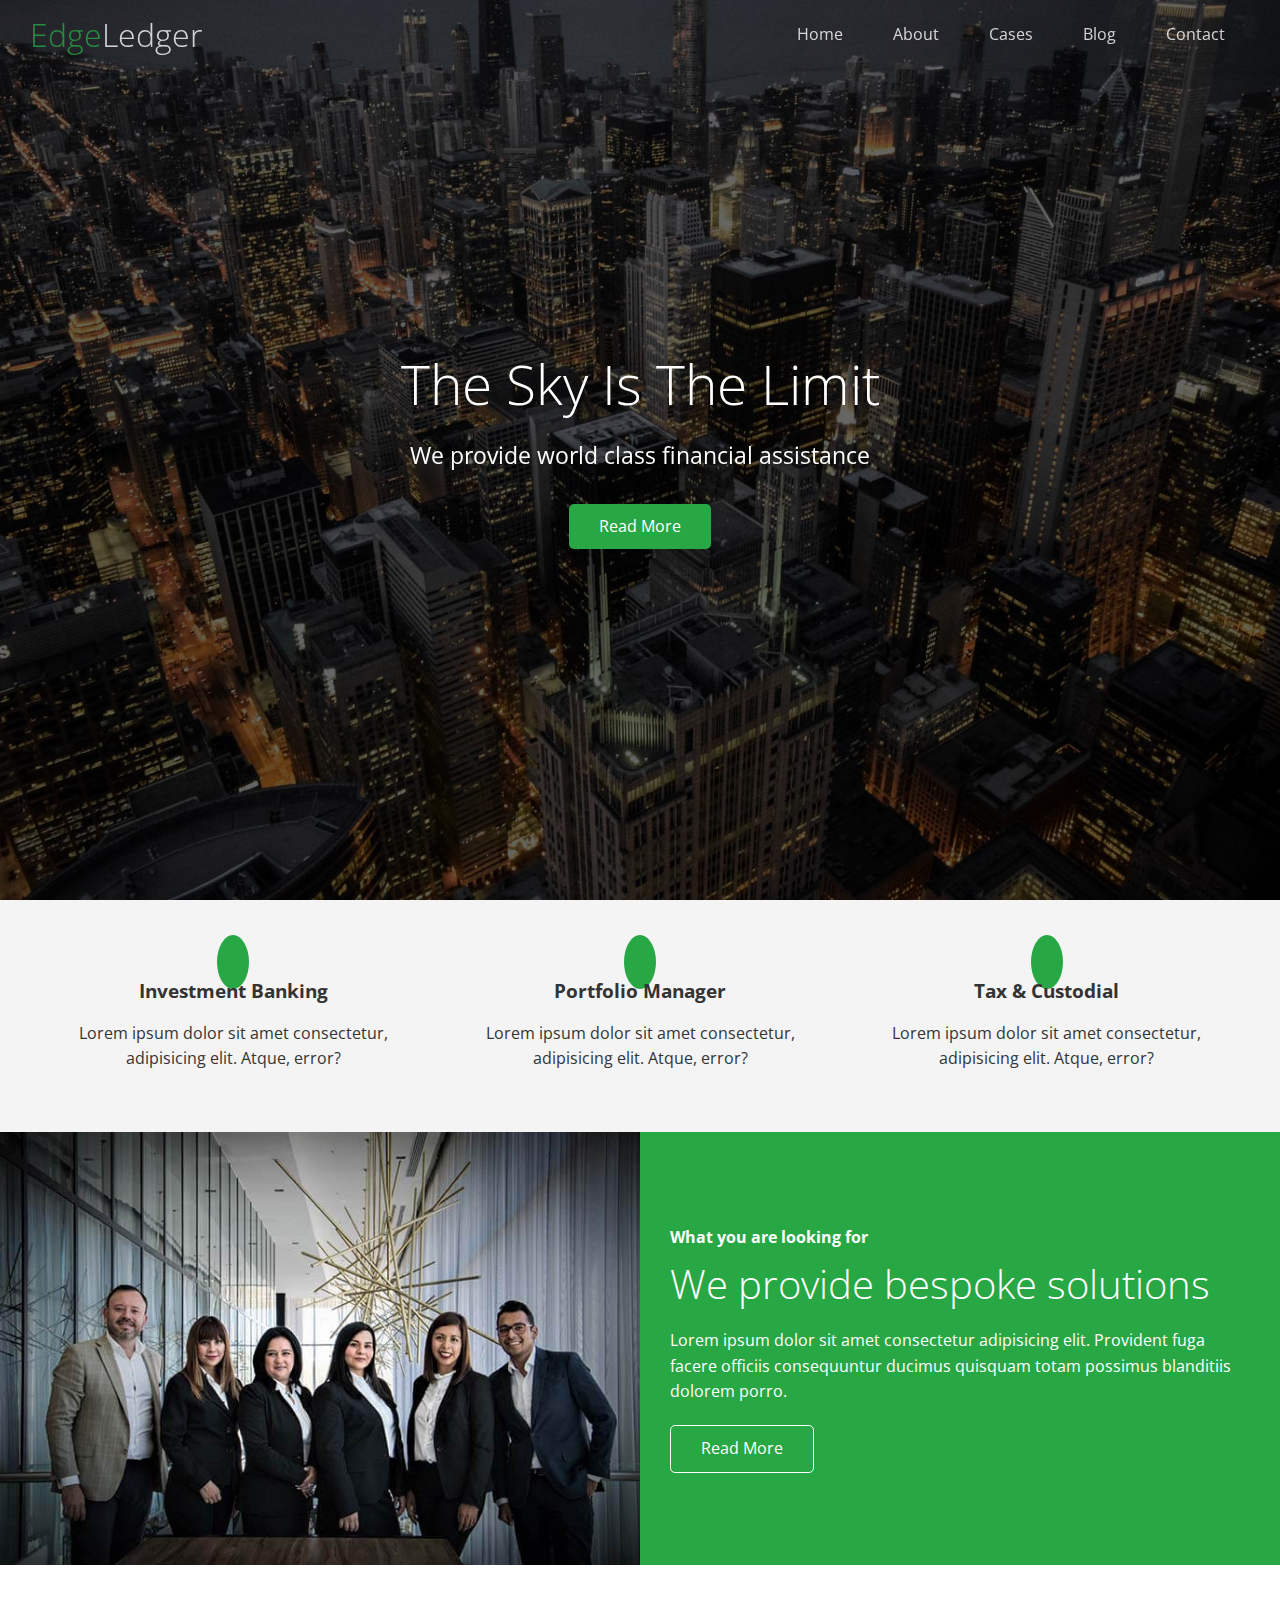
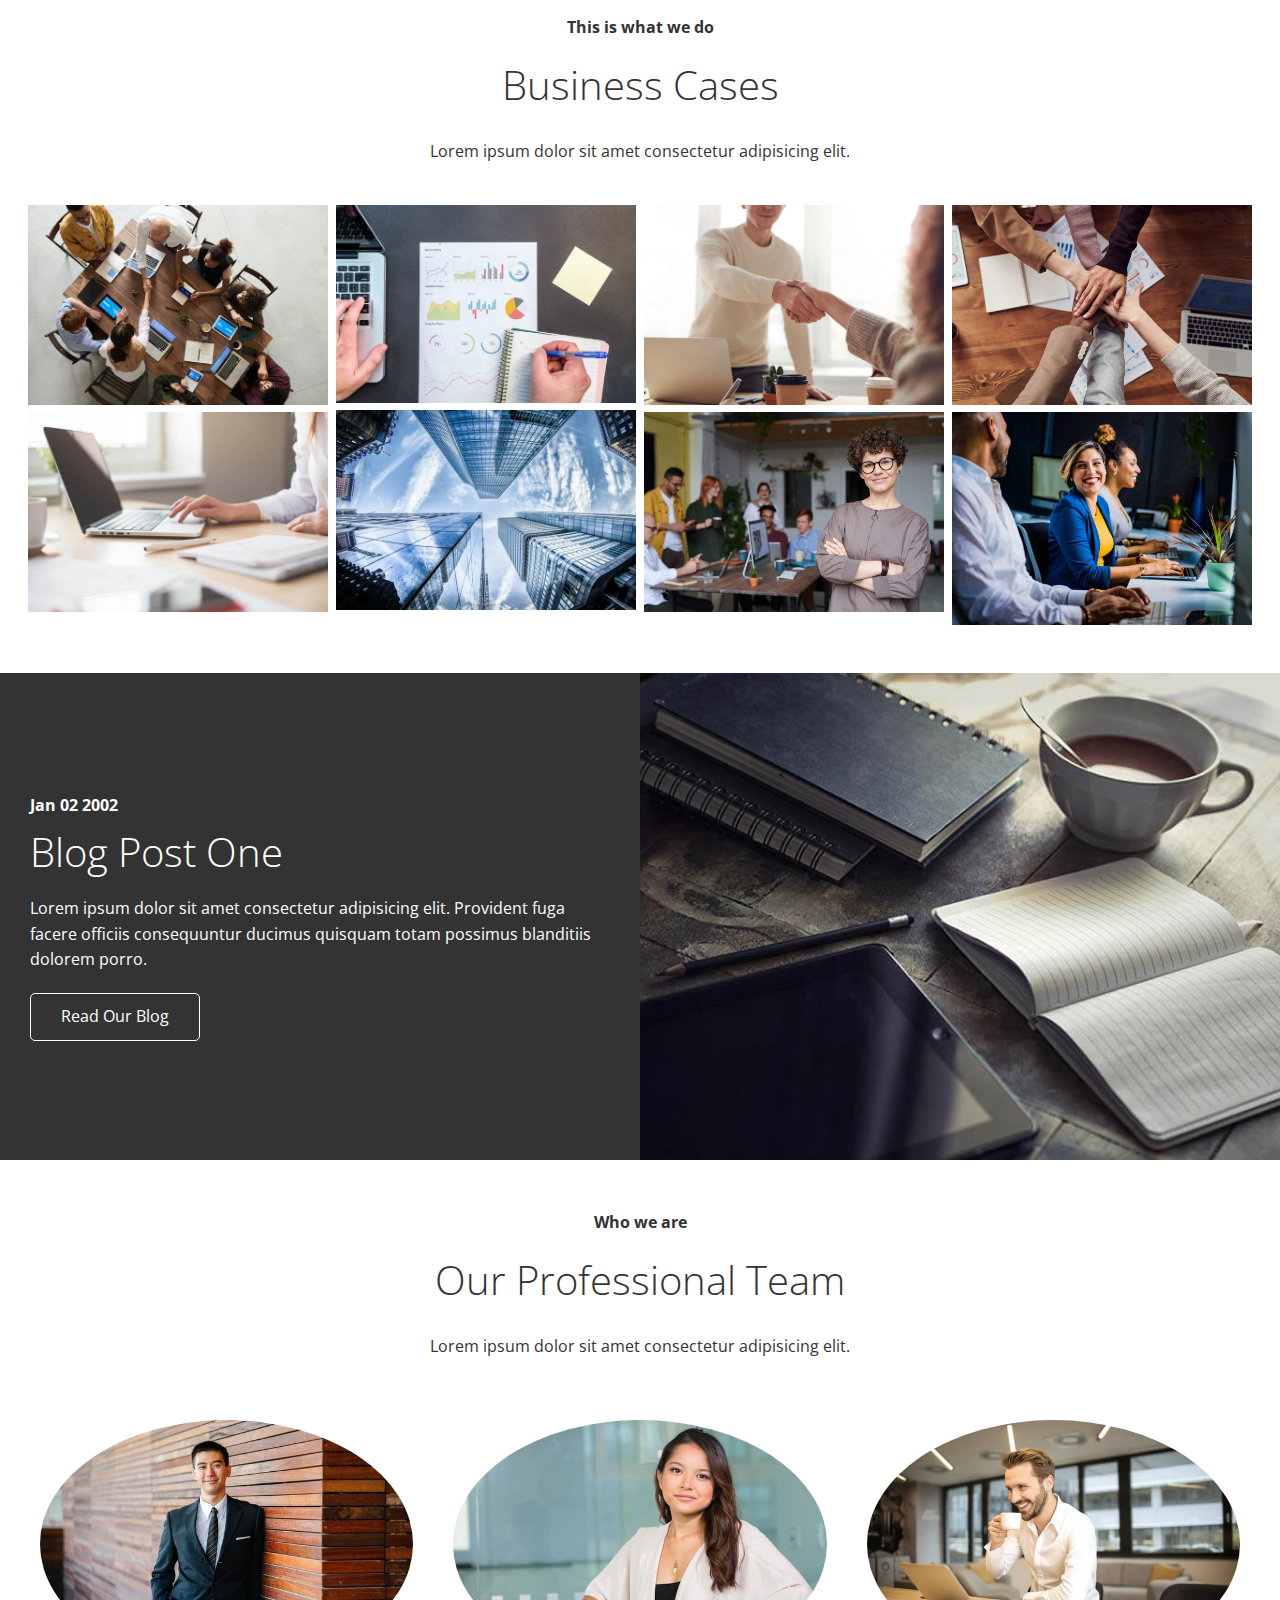
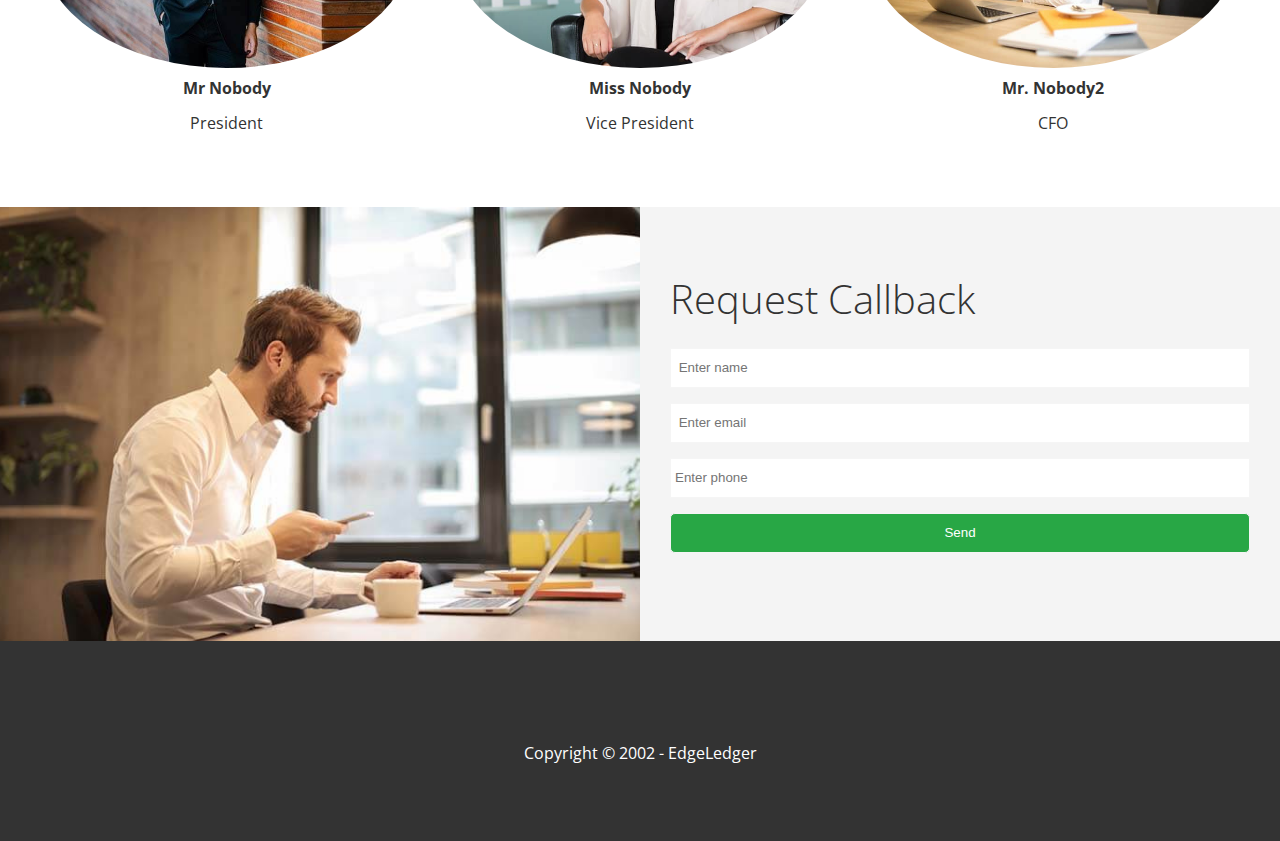
<file: index.html>
<!DOCTYPE html>
<html lang="en">

<head>
    <meta charset="UTF-8">
    <meta http-equiv="X-UA-Compatible" content="IE=edge">
    <meta name="viewport" content="width=device-width, initial-scale=1.0">
    <link rel="shortcut icon" type="img/favicon" href="./img/favicon.ico">
    <link rel="stylesheet" href="https://cdnjs.cloudflare.com/ajax/libs/font-awesome/6.4.2/css/all.min.css"
        integrity="sha512-z3gLpd7yknf1YoNbCzqRKc4qyor8gaKU1qmn+CShxbuBusANI9QpRohGBreCFkKxLhei6S9CQXFEbbKuqLg0DA=="
        crossorigin="anonymous" referrerpolicy="no-referrer" />
    <link rel="stylesheet" href="./css/utility.css">
    <link rel="stylesheet" href="./css/style.css">
    <title>Edge Ledger </title>

</head>

<body id="home">
    <header class="hero">
        <div id="navbar" class="navbar top">
            <h1 class="logo">
                <span class="text-primary"> <i class="fas fa-book-open"></i>Edge</span>Ledger
            </h1>
            <nav>
                <ul>
                    <li><a href="#home">Home</a></li>
                    <li><a href="#about">About</a></li>
                    <li><a href="#cases">Cases</a></li>
                    <li><a href="#blog">Blog</a></li>
                    <li><a href="#contact">Contact</a></li>
                </ul>
            </nav>
        </div>

        <div class="content">
            <h1>The Sky Is The Limit</h1>
            <p>We provide world class financial assistance</p>
            <a href="#about" class="btn"><i class="fas fa-chevron-right"></i> Read More</a>
        </div>
    </header>

    <main>
        <!-- About -->
        <section id="about" class="icons bg-light">
            <div class="flex-items">
                <div>
                    <i class="fas fa-university fa-2x"></i>
                    <h3>Investment Banking</h3>
                    <p>Lorem ipsum dolor sit amet consectetur, adipisicing elit. Atque, error?</p>
                </div>
                <div>
                    <i class="fas fa-book-reader fa-2x"></i>
                    <h3>Portfolio Manager</h3>
                    <p>Lorem ipsum dolor sit amet consectetur, adipisicing elit. Atque, error?</p>
                </div>
                <div>
                    <i class="fas fa-pencil-alt fa-2x"></i>
                    <h3>Tax & Custodial </h3>
                    <p>Lorem ipsum dolor sit amet consectetur, adipisicing elit. Atque, error?</p>
                </div>
            </div>
        </section>

        <!-- About:Solutions -->
        <section class="solution flex-columns">
            <div class="row">
                <div class="column">
                    <div class="column-1 ">
                        <img src="/img/home/people.jpg" alt="">
                    </div>
                </div>
                <div class="column">
                    <div class="column-2 bg-primary">
                        <h4>What you are looking for</h4>
                        <h2>We provide bespoke solutions</h2>
                        <p>Lorem ipsum dolor sit amet consectetur adipisicing elit. Provident fuga facere officiis
                            consequuntur ducimus quisquam totam possimus blanditiis dolorem porro.</p>
                        <a href="#" class="btn btn-outline">
                            <i class="fas fa-chevron"></i>
                            Read More
                        </a>
                    </div>
                </div>
            </div>
        </section>

        <!-- Cases -->

        <section id="cases" class="flex-grid section-padding">
            <header class="section-header">
                <h4>This is what we do </h4>
                <h2>Business Cases</h2>
                <p>Lorem ipsum dolor sit amet consectetur adipisicing elit.</p>
            </header>
            <div class="row">
                <div class="column">
                    <img src="./img/cases/cases1.jpg" alt="#">
                    <img src="./img/cases/cases2.jpg" alt="#">
                </div>
                <div class="column">
                    <img src="./img/cases/cases3.jpg" alt="#">
                    <img src="./img/cases/cases4.jpg" alt="#">
                </div>
                <div class="column">
                    <img src="./img/cases/cases5.jpg" alt="#">
                    <img src="./img/cases/cases6.jpg" alt="#">
                </div>
                <div class="column">
                    <img src="./img/cases/cases7.jpg" alt="#">
                    <img src="./img/cases/cases8.jpg" alt="#">

                </div>
            </div>

        </section>

        <!-- Blog -->

        <section id="blog" class="blog flex-columns flex-reverse">
            <div class="row">
                <div class="column">
                    <div class="column-1 ">
                        <img src="/img/home/blog.jpg" alt="">
                    </div>
                </div>
                <div class="column">
                    <div class="column-2 bg-dark">
                        <h4>Jan 02 2002</h4>
                        <h2>Blog Post One</h2>
                        <p>Lorem ipsum dolor sit amet consectetur adipisicing elit. Provident fuga facere officiis
                            consequuntur ducimus quisquam totam possimus blanditiis dolorem porro.</p>
                        <a href="blog.html" class="btn btn-outline">
                            <i class="fas fa-chevron"></i>
                            Read Our Blog
                        </a>
                    </div>
                </div>
            </div>
        </section>


        <!-- Team -->
        <section id="team" class="section-padding">
            <header class="section-header">
                <h4>Who we are </h4>
                <h2>Our Professional Team</h2>
                <p>Lorem ipsum dolor sit amet consectetur adipisicing elit.</p>
            </header>
            <div class="flex-items">
                <div>
                    <img src="./img/team/person1.jpg" alt="">
                    <h4>Mr Nobody</h4>
                    <p>President</p>
                </div>
                <div>
                    <img src="./img/team/person2.jpg" alt="">
                    <h4>Miss Nobody</h4>
                    <p>Vice President</p>
                </div>
                <div>
                    <img src="./img/team/person3.jpg" alt="">
                    <h4>Mr. Nobody2</h4>
                    <p>CFO</p>
                </div>
            </div>
        </section>

        <!-- Contact -->
        <section id="contact" class="contact flex-columns">
            <div class="row">
                <div class="column">
                    <div class="column-1 ">
                        <img src="/img/home/contact.jpg" alt="">
                    </div>
                </div>
                <div class="column">
                    <div class="column-2 bg-light ">
                        <h2> Request Callback </h2>
                        <form action="" class="callback-form">
                            <div class="form-control">
                                <label for="name"></label>
                                <input type="text" name="name" id="name" placeholder=" Enter name">
                            </div>
                            <div class="form-control">
                                <label for="email"></label>
                                <input type="email" email="email" id="email" placeholder=" Enter email">

                            </div>
                            <div class="form-control">
                                <label for="phone"></label>
                                <input type="number" phone="phone" id="phone" placeholder="Enter phone">
                            </div>
                            <input type="submit" value="Send" id="submit" class="btn">
                        </form>

                    </div>
                </div>
            </div>
        </section>

    </main>

    <footer class="footer bg-dark">
        <div class="social">
            <a href="#"><i class="fab fa-facebook fa-2x"></i></a>
            <a href="#"><i class="fab fa-x fa-2x"></i></a>
            <a href="#"><i class="fab fa-youtube fa-2x"></i></a>
            <a href="#"><i class="fab fa-instagram fa-2x"></i></a>
            <a href="#"><i class="fab fa-linkedin fa-2x"></i></a>
        </div>
        <p>Copyright &copy; 2002 - EdgeLedger</p>
    </footer>
<!-- JQuary -->
    <script src="https://code.jquery.com/jquery-3.7.0.min.js"
        integrity="sha256-2Pmvv0kuTBOenSvLm6bvfBSSHrUJ+3A7x6P5Ebd07/g=" crossorigin="anonymous"></script>
<!-- JS -->
    <script>
        const navbar = document.getElementById('navbar');
        let scrolled = false;

        window.onscroll = function () {
            if (window.pageYOffset > 100) {
                navbar.classList.remove('top')
                if (!scrolled) {
                    navbar.style.transform = 'translateY(-70px)';
                }
                setTimeout(function () {
                    navbar.style.transform = 'translateY(0)';

                }, 200);

            } else {
                navbar.classList.add('top');
                scrolled = false;
            }
        }
        // Smooth Scrolling
      $('#navbar a, .btn').on('click', function (e) {
        if (this.hash !== '') {
          e.preventDefault();

          const hash = this.hash;

          $('html, body').animate(
            {
              scrollTop: $(hash).offset().top - 100,
            },
            800
          );
        }
      });
        
    </script>

</body>

</html>
</file>
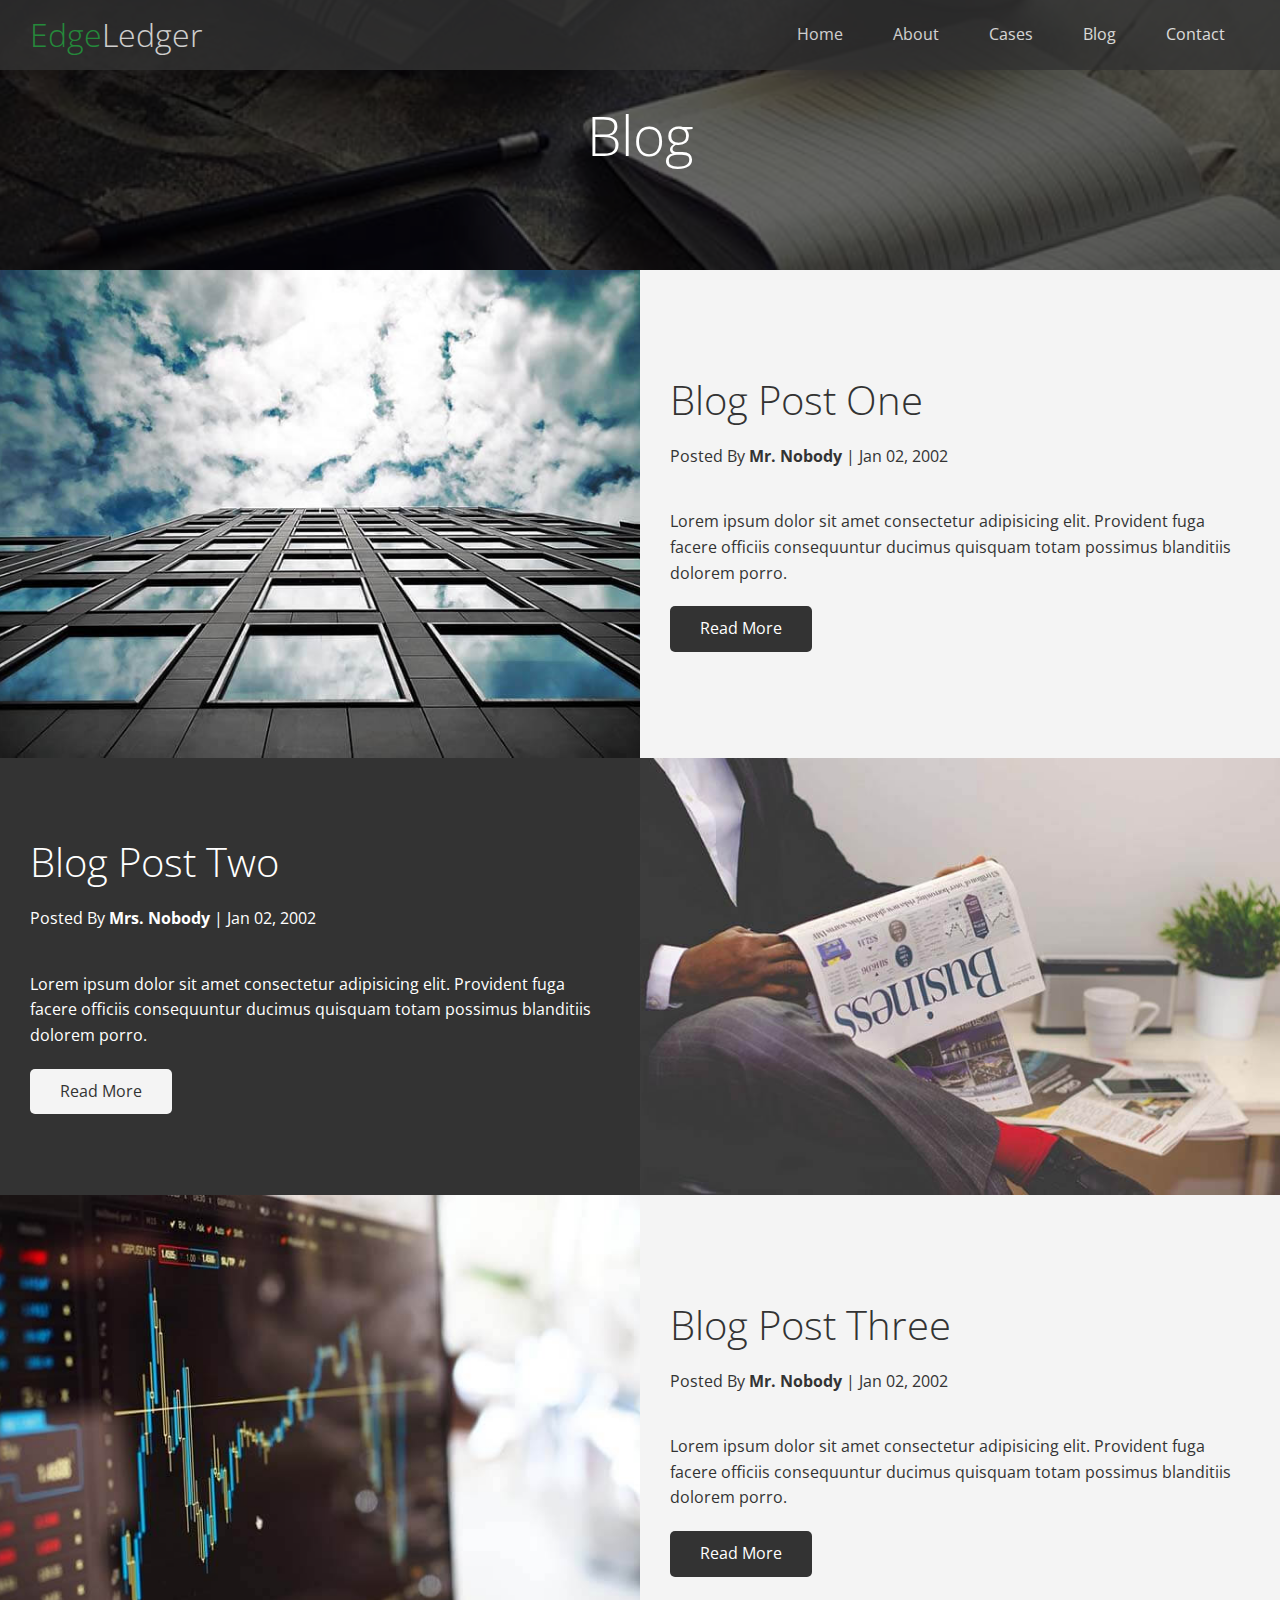
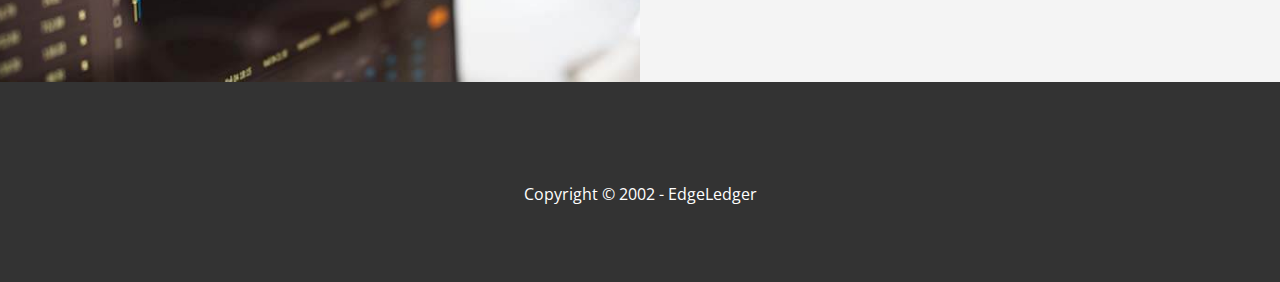
<file: blog.html>
<!DOCTYPE html>
<html lang="en">

<head>
    <meta charset="UTF-8">
    <meta http-equiv="X-UA-Compatible" content="IE=edge">
    <meta name="viewport" content="width=device-width, initial-scale=1.0">

    <link rel="stylesheet" href="https://cdnjs.cloudflare.com/ajax/libs/font-awesome/6.4.2/css/all.min.css"
        integrity="sha512-z3gLpd7yknf1YoNbCzqRKc4qyor8gaKU1qmn+CShxbuBusANI9QpRohGBreCFkKxLhei6S9CQXFEbbKuqLg0DA=="
        crossorigin="anonymous" referrerpolicy="no-referrer" />
    <link rel="stylesheet" href="./css/utility.css">
    <link rel="stylesheet" href="./css/style.css">
    <title>Read Our Blog </title>

</head>

<body id="home">
    <header class="hero blog">
        <div id="navbar" class="navbar">
            <h1 class="logo">
                <span class="text-primary"> <i class="fas fa-book-open"></i>Edge</span>Ledger
            </h1>
            <nav>
                <ul>
                    <li><a href="index.html">Home</a></li>
                    <li><a href="index.html#about">About</a></li>
                    <li><a href="index.html#cases">Cases</a></li>
                    <li><a href="index.html#blog">Blog</a></li>
                    <li><a href="index.html#contact">Contact</a></li>
                </ul>
            </nav>
        </div>

        <div class="content">
            <h1>Blog</h1>

        </div>
    </header>
    <main>
        <article class="flex-columns">
            <div class="row">
                <div class="column">
                    <div class="column-1 ">
                        <img src="/img/blog/blog1.jpg" alt="">
                    </div>
                </div>
                <div class="column">
                    <div class="column-2 bg-light">
                        <h2>Blog Post One</h2>
                        <p class="meta">
                            <i class="fas fa-user"></i> Posted By <strong>Mr. Nobody</strong> | Jan 02, 2002
                        </p>
                        <p>Lorem ipsum dolor sit amet consectetur adipisicing elit. Provident fuga facere officiis
                            consequuntur ducimus quisquam totam possimus blanditiis dolorem porro.</p>
                        <a href="post.html" class="btn btn-dark">
                            <i class="fas fa-chevron"></i>
                            Read More
                        </a>
                    </div>
                </div>
            </div>
        </article>

        <article class="flex-columns flex-reverse">
            <div class="row">
                <div class="column">
                    <div class="column-1 ">
                        <img src="/img/blog/blog2.jpg" alt="">
                    </div>
                </div>
                <div class="column">
                    <div class="column-2 bg-dark">
                        <h2>Blog Post Two</h2>
                        <p class="meta">
                            <i class="fas fa-user"></i> Posted By <strong>Mrs. Nobody</strong> | Jan 02, 2002
                        </p>
                        <p>Lorem ipsum dolor sit amet consectetur adipisicing elit. Provident fuga facere officiis
                            consequuntur ducimus quisquam totam possimus blanditiis dolorem porro.</p>
                        <a href="post.html" class="btn btn-light">
                            <i class="fas fa-chevron"></i>
                            Read More
                        </a>
                    </div>
                </div>
            </div>
        </article>
        <article class="flex-columns">
            <div class="row">
                <div class="column">
                    <div class="column-1 ">
                        <img src="/img/blog/blog3.jpg" alt="">
                    </div>
                </div>
                <div class="column">
                    <div class="column-2 bg-light">
                        <h2>Blog Post Three</h2>
                        <p class="meta">
                            <i class="fas fa-user"></i> Posted By <strong>Mr. Nobody</strong> | Jan 02, 2002
                        </p>
                        <p>Lorem ipsum dolor sit amet consectetur adipisicing elit. Provident fuga facere officiis
                            consequuntur ducimus quisquam totam possimus blanditiis dolorem porro.</p>
                        <a href="post.html" class="btn btn-dark">
                            <i class="fas fa-chevron"></i>
                            Read More
                        </a>
                    </div>
                </div>
            </div>
        </article>
    </main>



    <footer class="footer bg-dark">
        <div class="social">
            <a href="#"><i class="fab fa-facebook fa-2x"></i></a>
            <a href="#"><i class="fab fa-x fa-2x"></i></a>
            <a href="#"><i class="fab fa-youtube fa-2x"></i></a>
            <a href="#"><i class="fab fa-instagram fa-2x"></i></a>
            <a href="#"><i class="fab fa-linkedin fa-2x"></i></a>
        </div>
        <p>Copyright &copy; 2002 - EdgeLedger</p>
    </footer>

</body>

</html>
</file>
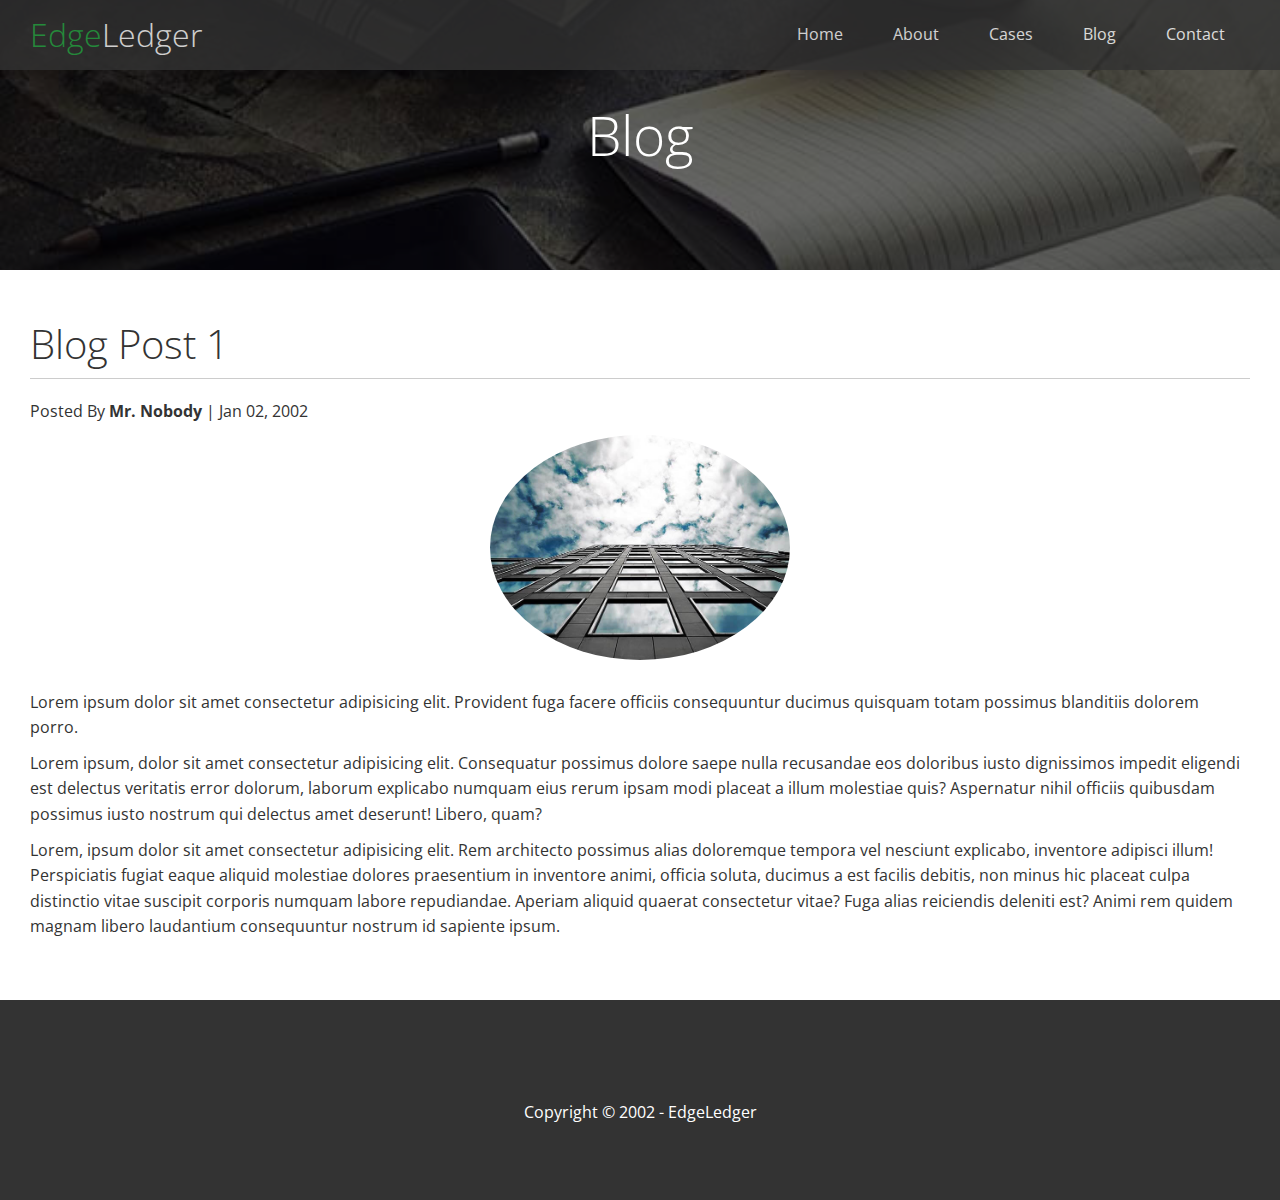
<file: post.html>
<!DOCTYPE html>
<html lang="en">

<head>
    <meta charset="UTF-8">
    <meta http-equiv="X-UA-Compatible" content="IE=edge">
    <meta name="viewport" content="width=device-width, initial-scale=1.0">

    <link rel="stylesheet" href="https://cdnjs.cloudflare.com/ajax/libs/font-awesome/6.4.2/css/all.min.css"
        integrity="sha512-z3gLpd7yknf1YoNbCzqRKc4qyor8gaKU1qmn+CShxbuBusANI9QpRohGBreCFkKxLhei6S9CQXFEbbKuqLg0DA=="
        crossorigin="anonymous" referrerpolicy="no-referrer" />
    <link rel="stylesheet" href="./css/utility.css">
    <link rel="stylesheet" href="./css/style.css">
    <title>Post One </title>

</head>

<body id="home">
    <header class="hero blog">
        <div id="navbar" class="navbar">
            <h1 class="logo">
                <span class="text-primary"> <i class="fas fa-book-open"></i>Edge</span>Ledger
            </h1>
            <nav>
                <ul>
                    <li><a href="index.html">Home</a></li>
                    <li><a href="index.html#about">About</a></li>
                    <li><a href="index.html#cases">Cases</a></li>
                    <li><a href="index.html#blog">Blog</a></li>
                    <li><a href="index.html#contact">Contact</a></li>
                </ul>
            </nav>
        </div>

        <div class="content">
            <h1>Blog</h1>

        </div>
    </header>
    <main>
        <section class="post">
            <h2>Blog Post 1</h2>
            <p class="meta">
                <i class="fas fa-user"></i> Posted By <strong>Mr. Nobody</strong> | Jan 02, 2002
            </p>
            <img src="./img/blog/blog1.jpg" alt="">
            <p>Lorem ipsum dolor sit amet consectetur adipisicing elit. Provident fuga facere officiis
                consequuntur ducimus quisquam totam possimus blanditiis dolorem porro.</p>
            <p>Lorem ipsum, dolor sit amet consectetur adipisicing elit. Consequatur possimus dolore saepe nulla
                recusandae eos doloribus iusto dignissimos impedit eligendi est delectus veritatis error dolorum,
                laborum explicabo numquam eius rerum ipsam modi placeat a illum molestiae quis? Aspernatur nihil
                officiis quibusdam possimus iusto nostrum qui delectus amet deserunt! Libero, quam?</p>
            <p>Lorem, ipsum dolor sit amet consectetur adipisicing elit. Rem architecto possimus alias doloremque
                tempora vel nesciunt explicabo, inventore adipisci illum! Perspiciatis fugiat eaque aliquid molestiae
                dolores praesentium in inventore animi, officia soluta, ducimus a est facilis debitis, non minus hic
                placeat culpa distinctio vitae suscipit corporis numquam labore repudiandae. Aperiam aliquid quaerat
                consectetur vitae? Fuga alias reiciendis deleniti est? Animi rem quidem magnam libero laudantium
                consequuntur nostrum id sapiente ipsum.</p>
        </section>
    </main>



    <footer class="footer bg-dark">
        <div class="social">
            <a href="#"><i class="fab fa-facebook fa-2x"></i></a>
            <a href="#"><i class="fab fa-x fa-2x"></i></a>
            <a href="#"><i class="fab fa-youtube fa-2x"></i></a>
            <a href="#"><i class="fab fa-instagram fa-2x"></i></a>
            <a href="#"><i class="fab fa-linkedin fa-2x"></i></a>
        </div>
        <p>Copyright &copy; 2002 - EdgeLedger</p>
    </footer>

</body>

</html>
</file>
<file: css/utility.css>
/* Text */

.text-primary {
    color: #28a745;
}

.text-secoundary {
    color: #0284d0;
}

/* Button */

.btn {
    cursor: pointer;
    display: inline-block;
    padding: 10px 30px;
    color: #fff;
    background-color: #28a745;
    border: none;
    border-radius: 5px;
}

.btn:hover {
    opacity: 0.9;
}

.btn-primary,
.bg-primary {
    background: #28a745;
    color: #fff;
}

.btn-secoundary,
.bg-secoundary {
    background: #0284d0;
    color: #fff;
}

.btn-dark,
.bg-dark {
    background: #333;
    color: #fff;
}

.btn-light,
.bg-light {
    background: #f4f4f4;
    color: #333;
}

.btn-outline {
    background: transparent;
    border: 1px solid #fff;
}


/* Flex Items */

.flex-items {
    display: flex;
    text-align: center;
    justify-content: center;
    height: 100%;
}

.flex-items>div {
    padding: 20px;
}


/* Flex Columns */

.flex-columns.flex-reverse  .row{
    flex-direction: row-reverse;
}

.flex-columns .row {
    display: flex;
    flex-direction: row;
    flex-wrap: wrap;
    width: 100%;
}

.flex-columns .column {
    display: flex;
    flex-direction: column;
    flex-basis: 100%;
    flex: 1;
}

.flex-columns .column .column-1,
.flex-columns .column .column-2 {
    height: 100%;
}

.flex-columns img {
    width: 100%;
    height: 100%;
    object-fit: cover;
}

.flex-columns .column-2 {
    display: flex;
    flex-direction: column;
    align-items: flex-start;
    justify-content: center;
    padding: 30px;
}


.flex-columns h2 {
    font-size: 40px;
    font-weight: 100;

}

.flex-columns h4 {
    margin-bottom: 10px;
}

.flex-columns p {
    margin: 20px 0px;
}

/* Section */

.section-header {
    padding: 30px;
    display: flex;
    flex-direction: column;
    text-align: center;
    justify-content: center;

}

.section-header h2 {
    font-size: 40px;
    margin: 20px 0px;
}

.section-padding {
    padding: 20px 20px 40px;
}

/* Flex Grid  */

.flex-grid .row {
    display: flex;
    flex-wrap: wrap;
    padding: 0px 4px;
}

.flex-grid .column {
    flex: 25%;
    max-width: 25%;
    padding: 0px 4px;
}
</file>
<file: css/style.css>
@import url('https://fonts.googleapis.com/css2?family=Open+Sans:wght@300;400&display=swap');

* {
    box-sizing: border-box;
    padding: 0;
    margin: 0;
}

body {
    font-family: 'Open Sans', sans-serif;
    background: #fff;
    color: #333;
    line-height: 1.6;
}

ul {
    list-style: none;
}

a {
    color: #333;
    text-decoration: none;
}

h1,
h2 {
    font-weight: 300;
    line-height: 1.2;
}

p {
    margin: 10px 0;
}

img {
    width: 100%;
}

/* Navbar */

.navbar {
    display: flex;
    align-items: center;
    justify-content: space-between;
    background-color: #333;
    color: #fff;
    opacity: 0.8;
    width: 100%;
    height: 70px;
    position: fixed;
    top: 0px;
    padding: 0px 30px;
    transition: 0.51s;
}

.navbar.top{
    background: transparent;
}

.navbar a {
    color: #fff;
    padding: 10px 20px;
    margin: 0px 5px;
}

.navbar a:hover {
    border-bottom: #28a745 2px solid;
}

.navbar ul {
    display: flex;
}

.navbar .logo {
    font-weight: 400px;
}


/* Header */

.hero {
    background: url('../img/home/showcase.jpg') no-repeat center center/cover;
    height: 100vh;
    position: relative;
    color: #fff;
}

.hero .content {
    display: flex;
    flex-direction: column;
    align-items: center;
    justify-content: center;
    text-align: center;
    height: 100%;
    padding: 0px 20px;
}

.hero .content h1 {
    font-size: 55px;
}

.hero .content p {
    font-size: 23px;
    max-width: 600px;
    margin: 20px 0px 30px;
}

.hero::before {
    content: '';
    position: absolute;
    top: 0;
    left: 0;
    width: 100%;
    height: 100%;
    background-color: rgba(0, 0, 0, 0.6);
}

.hero * {
    z-index: 10;
}

.hero.blog{
    background: url('../img/home/blog.jpg') no-repeat center center/cover;
    height: 30vh;
}

/* Icons */

.icons {
    padding: 30px;
}

.icons h3 {
    font-weight: bold;
    margin-bottom: 15px;
}

.icons i{
    background-color: #28a745;
    color: #fff;
    padding: 1rem;
    border-radius: 50%;
    margin-bottom: 15px;

}

#cases img :hover{
    opacity: 0.7;
}

/* Team  */

#team img{
    border-radius: 50%;
}

/* form */

.callback-form{
    width: 100%;
    padding: 20px 0px;
}

.callback-form label{
    display: block;
    margin-bottom: 5px;
}

.callback-form .form-control{
    margin-bottom: 15px;
}

.callback-form input{
    width: 100%;
    padding: 4px;
    height: 40px; 
    border: #f5f5f5 1px solid;
}

.callback-form input:focus{
    outline-color: #28a745;
}

.callback-form btn{
    padding: 12px 0 ;
    margin: top 20px;

}

/* Post */
.post{
    padding: 50px 30px;
}

.post h2{
    font-size: 40px;
    margin-bottom: 20px;
    padding-bottom: 10px;
    border-bottom: #ccc solid 1px;

}

.post meta{
    margin-bottom: 30px;
}

.post img{
    width: 300px;
    border-radius: 50%;
    display: block;
    margin: 0 auto 30px;


}

/* Footer */

.footer{
    display: flex;
    flex-direction: column;
    align-items: center;
    justify-content: center;
    text-align: center;
    height: 200px;

}
.footer a{
    color: #fff;
}

.footer a:hover {
    color: #28a745;
}

.footer .social > *{
    margin-right: 30px;
}

/* Mobile */
@media(max-width: 768px){
    .navbar{
        flex-direction:column ;
        height: 120px;
        padding: 20px;
    }

    .navbar a{
        padding: 10px 10px;
        margin: 0px 3px;
    }

    .flex-items{
        flex-direction: column;
    }

    .flex-columns .column, .flex-grid .column{
        flex: 100%;
        max-width: 100%;

    }

    #team img{
        width:70%;
    }
}
</file>
